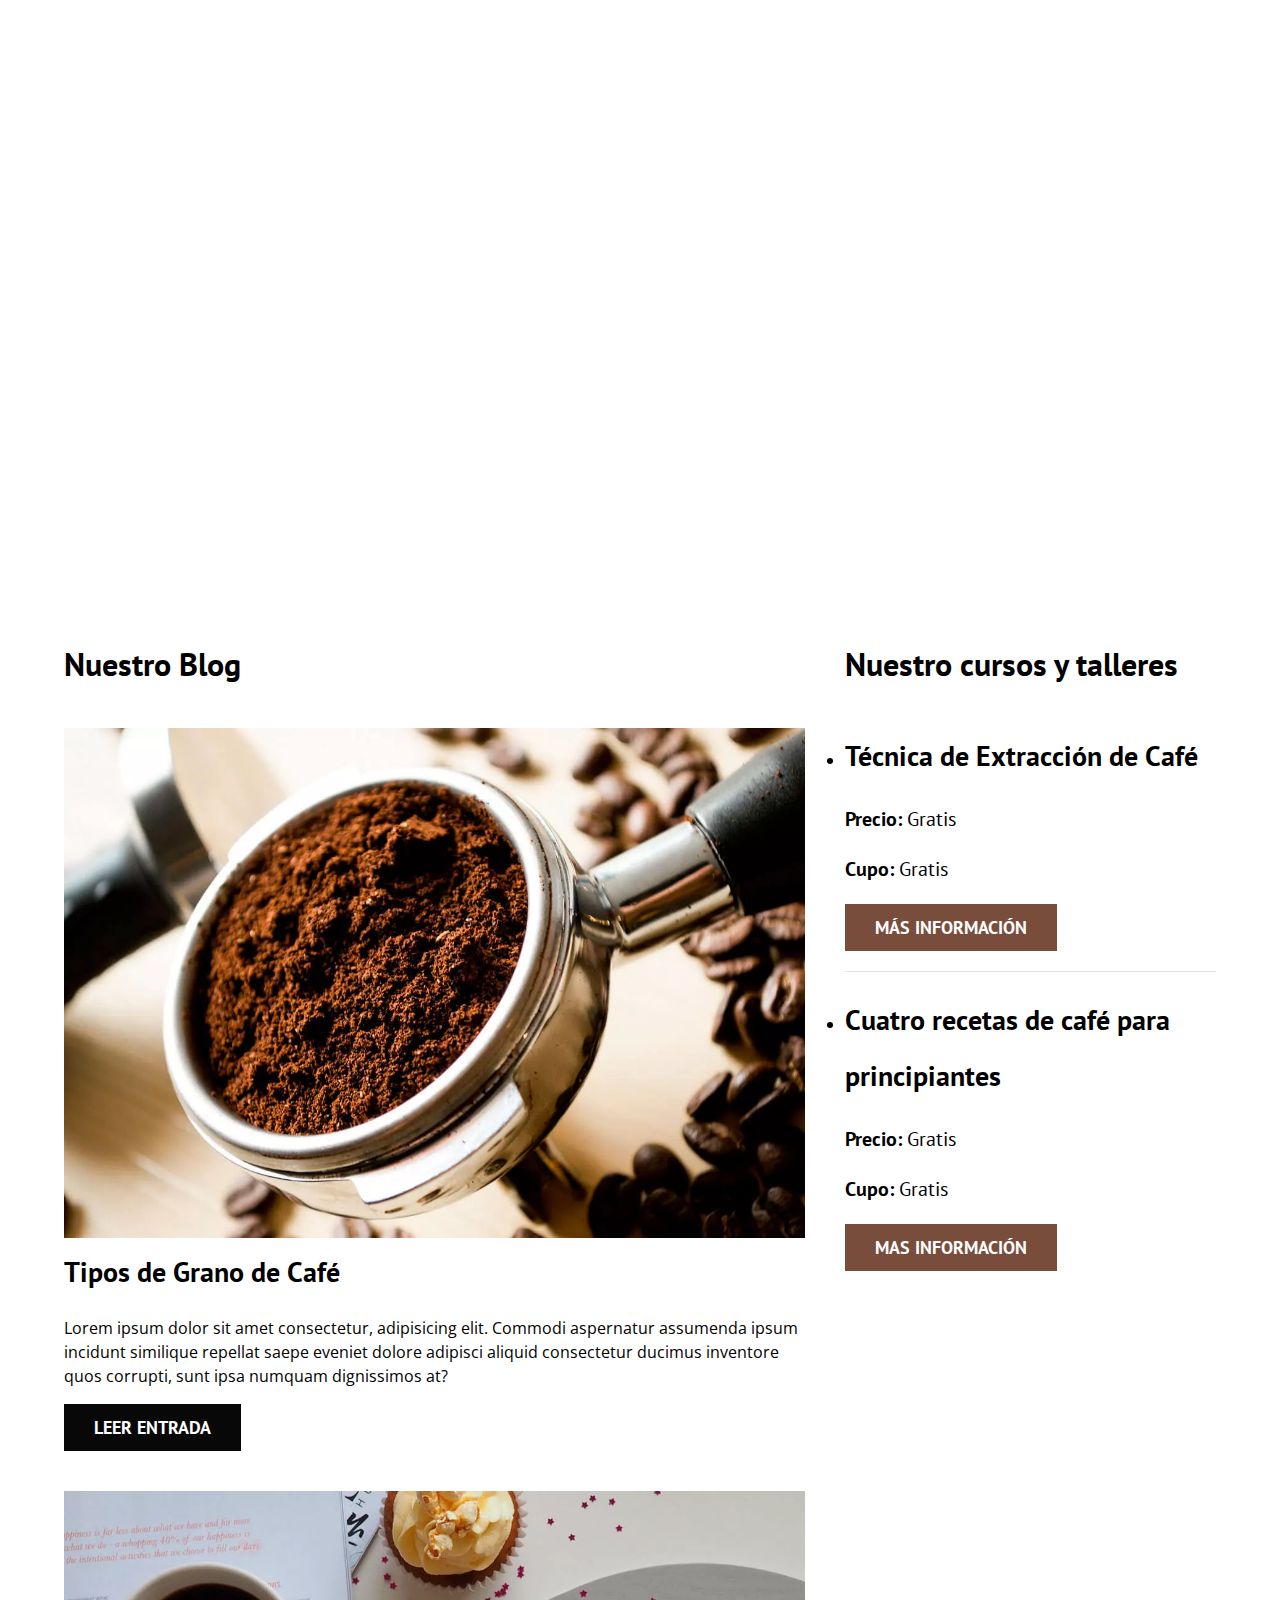
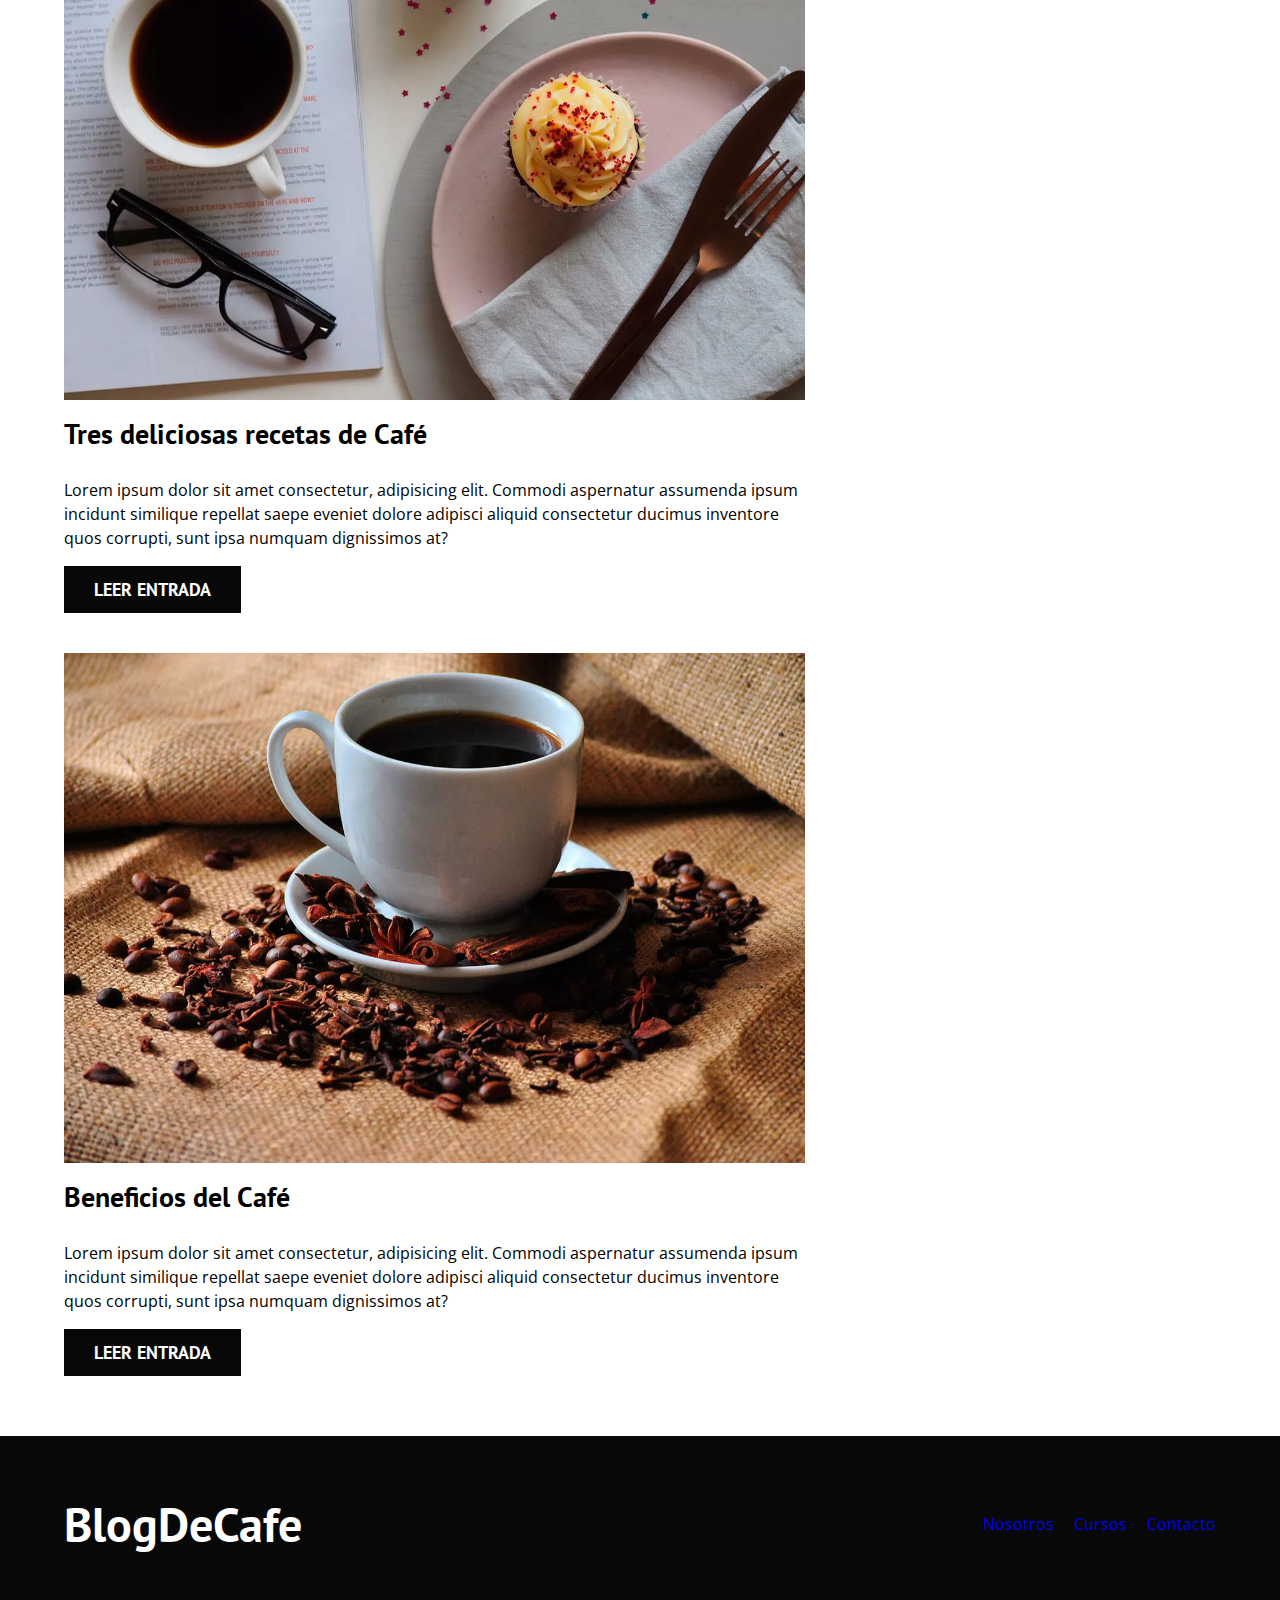
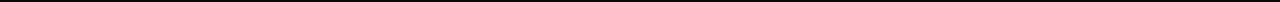
<file: blogdecafe_inicio/index.html>
<!DOCTYPE html>
<html lang="en">
  <head>
    <meta charset="UTF-8" />
    <meta name="viewport" content="width=device-width, initial-scale=1.0" />
    <title>BlogDeCafe</title>
    <!-- preload -->
    <link rel="preload" href="styles/normalize.css" as="style" />
    <link rel="stylesheet" href="styles/normalize.css" />

    <link rel="preconnect" href="https://fonts.googleapis.com" />
    <link rel="preconnect" href="https://fonts.gstatic.com" crossorigin />
    <link
      rel="preload"
      href="https://fonts.googleapis.com/css2?family=Open+Sans&family=PT+Sans:wght@400;700&display=swap"
      rel="stylesheet"
    />
    <link
      href="https://fonts.googleapis.com/css2?family=Open+Sans&family=PT+Sans:wght@400;700&display=swap"
      rel="stylesheet"
    />

    <link rel="preload" href="styles/main.css" as="style" />
    <link rel="stylesheet" href="styles/main.css" />

    <link rel="preload" href="img/blog1.jpg" as="image" />
  </head>
  <body>
    <header class="header">
      <div class="container">
        <div class="rod">
          <a class="logo" href="index.html">
            <h1 class="logo_name no-margin center-text">
              Blog<span class="logo_bold">DeCafe</span>
            </h1>
          </a>
          <nav class="navegation">
            <a href="nosotros.html" class="navegation_link">Nosotros</a>
            <a href="cursos.html" class="navegation_link">Cursos</a>
            <a href="contacto.html" class="navegation_link">Contacto</a>
          </nav>
        </div>
      </div>
      <div class="header__text">
        <h2 class="no-margin">Blog de café con consejos y cursos</h2>
        <p class="no-margin">
          Aprende de los expertos con los mejores recetas y consejos
        </p>
      </div>
    </header>
    <div class="container content-main">
      <main class="blog">
        <h3>Nuestro Blog</h3>
        <article class="input">
          <div class="input__image">
            <picture>
              <source loading="lazy" srcset="img/blog1.webp" type="image/webp">
              <img loading="lazy" src="img/blog1.jpg" alt="imagen blog" />
            </picture>
          </div>
          <div class="input__content">
            <h4 class="no-margin">Tipos de Grano de Café</h4>
            <p>
              Lorem ipsum dolor sit amet consectetur, adipisicing elit. Commodi
              aspernatur assumenda ipsum incidunt similique repellat saepe
              eveniet dolore adipisci aliquid consectetur ducimus inventore quos
              corrupti, sunt ipsa numquam dignissimos at?
            </p>
            <a href="entrada.html" class="button button--primary"
              >Leer Entrada</a
            >
          </div>
        </article>
        <article class="input">
          <div class="input__image">
            <picture>
              <source loading="lazy" srcset="img/blog2.webp" type="image/webp">
              <img loading="lazy" src="img/blog2.jpg" alt="imagen blog" />
            </picture>
          </div>
          <div class="input__content">
            <h4 class="no-margin">Tres deliciosas recetas de Café</h4>
            <p>
              Lorem ipsum dolor sit amet consectetur, adipisicing elit. Commodi
              aspernatur assumenda ipsum incidunt similique repellat saepe
              eveniet dolore adipisci aliquid consectetur ducimus inventore quos
              corrupti, sunt ipsa numquam dignissimos at?
            </p>
            <a href="entrada.html" class="button button--primary"
              >Leer Entrada</a
            >
          </div>
        </article>
        <article class="input">
          <div class="input__image">
            <picture>
              <source loading="lazy" srcset="img/blog3.webp" type="image/webp">
              <img loading="lazy" src="img/blog3.jpg" alt="imagen blog" />
            </picture>
          </div>
          <div class="input__content">
            <h4 class="no-margin">Beneficios del Café</h4>
            <p>
              Lorem ipsum dolor sit amet consectetur, adipisicing elit. Commodi
              aspernatur assumenda ipsum incidunt similique repellat saepe
              eveniet dolore adipisci aliquid consectetur ducimus inventore quos
              corrupti, sunt ipsa numquam dignissimos at?
            </p>
            <a href="entrada.html" class="button button--primary"
              >Leer Entrada</a
            >
          </div>
        </article>
      </main>
      <aside class="sidebar">
        <h3>Nuestro cursos y talleres</h3>
        <ul class="courses no-padding">
          <li class="widget-course">
            <h4 class="no-margin">Técnica de Extracción de Café</h4>
            <p class="widget-course__label">
              Precio:
              <span class="widget-course__info">Gratis</span>
            </p>
            <p class="widget-course__label">
              Cupo:
              <span class="widget-course__info">Gratis</span>
            </p>
            <a href="entrada.html" class="button button--secundary"
              >Más información</a
            >
          </li>
          <li class="widget-course">
            <h4 class="no-margin">Cuatro recetas de café para principiantes</h4>
            <p class="widget-course__label">
              Precio:
              <span class="widget-course__info">Gratis</span>
            </p>
            <p class="widget-course__label">
              Cupo:
              <span class="widget-course__info">Gratis</span>
            </p>
            <a href="entrada.html" class="button button--secundary"
              >Mas información</a
            >
          </li>
        </ul>
      </aside>
    </div>
    <footer class="footer">
      <div class="container">
        <div class="rod">
          <a href="logo" href="index.html">
            <h1 class="logo__name no-margin center-text logo">
              Blog<span>DeCafe</span>
            </h1>
          </a>
          <nav class="navegation">
            <a href="nosotros.html">Nosotros</a>
            <a href="cursos.html">Cursos</a>
            <a href="contacto.html">Contacto</a>
          </nav>
        </div>
      </div>
    </footer>
    <script src="js/modernizr.js"></script>
  </body>
</html>
</file>
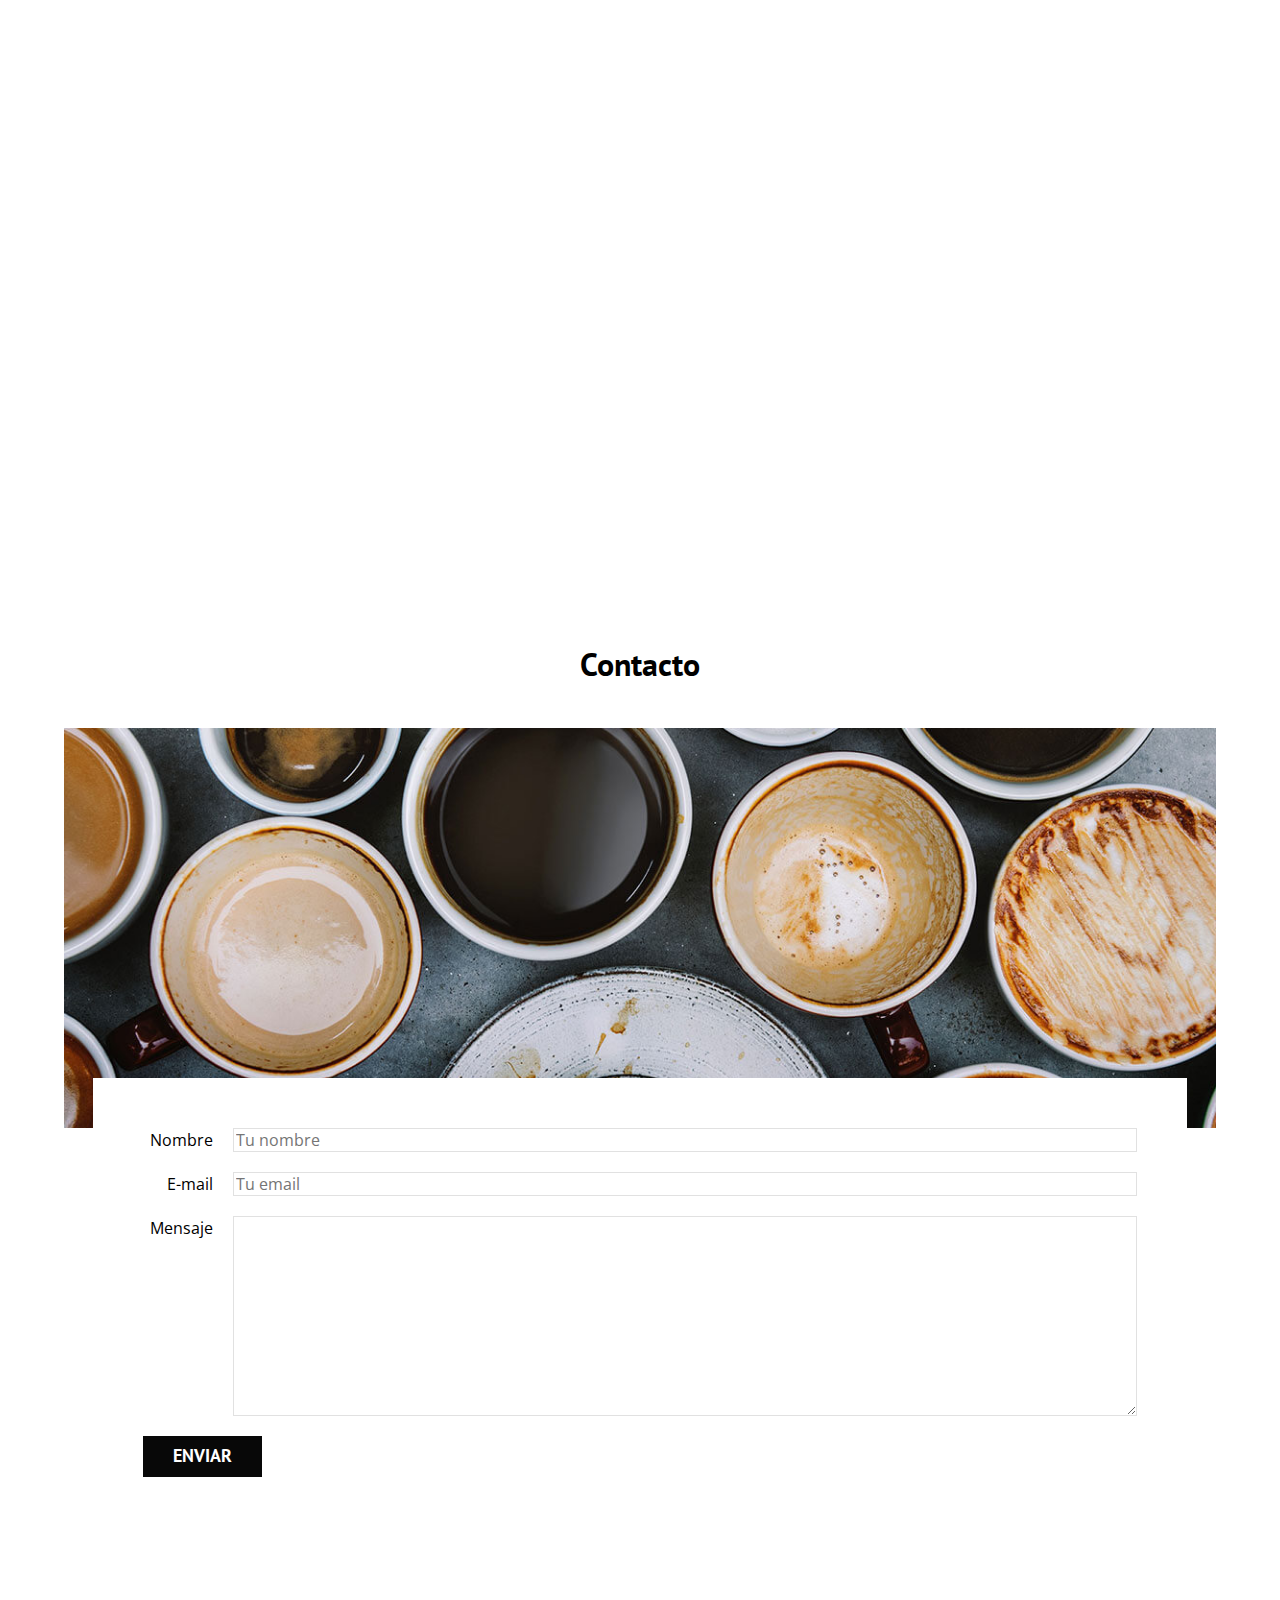
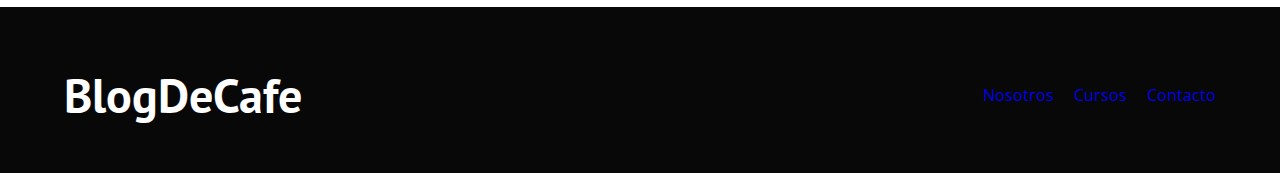
<file: blogdecafe_inicio/contacto.html>
<!DOCTYPE html>
<html lang="en">
  <head>
    <meta charset="UTF-8" />
    <meta name="viewport" content="width=device-width, initial-scale=1.0" />
    <title>BlogDeCafe</title>
    <link rel="stylesheet" href="styles/normalize.css" />
    <link rel="preconnect" href="https://fonts.googleapis.com" />
    <link rel="preconnect" href="https://fonts.gstatic.com" crossorigin />
    <link
      href="https://fonts.googleapis.com/css2?family=Open+Sans&family=PT+Sans:wght@400;700&display=swap"
      rel="stylesheet"
    />
    <link rel="stylesheet" href="styles/main.css" />
  </head>
  <body>
    <header class="header">
      <div class="container">
        <div class="rod">
          <a class="logo" href="index.html">
            <h1 class="logo__name no-margin center-text">
              Blog<span class="logo_bold">DeCafe</span>
            </h1>
          </a>
          <nav class="navegation">
            <a href="nosotros.html" class="navegation_link">Nosotros</a>
            <a href="cursos.html" class="navegation_link">Cursos</a>
            <a href="contacto.html" class="navegation_link">Contacto</a>
          </nav>
        </div>
      </div>
      <div class="header__text">
        <h2 class="no-margin">Blog de café con consejos y cursos</h2>
        <p class="no-margin">
          Aprende de los expertos con las mejores recetas y consejos
        </p>
      </div>
    </header>
    <main class="container">
      <h3 class="center-text">Contacto</h3>
      <div class="contacto-bg">

      </div>
      <div>
        <form class="form">
            <div class="campo">
                <label class="campo__label" for="name">Nombre</label>
                <input class="campo__field" type="text" placeholder="Tu nombre" id="name">
            </div>
            <div class="campo">
                <label class="campo__label" for="email">E-mail</label>
                <input class="campo__field" type="email" placeholder="Tu email" id="email">
            </div>
            <div class="campo">
                <label class="campo__label" for="message">Mensaje</label>
                <textarea class="campo__field campo__field--textarea" id="message"></textarea>
            </div>
            <div class="campo">
                <input type="submit" value="Enviar" class="button button--primary">
            </div>
        </form>
      </div>
    </main>
    <footer class="footer">
      <div class="container">
        <div class="rod">
          <a href="logo" href="index.html">
            <h1 class="logo__name no-margin center-text logo">
              Blog<span>DeCafe</span>
            </h1>
          </a>
          <nav class="navegation">
            <a href="nosotros.html">Nosotros</a>
            <a href="cursos.html">Cursos</a>
            <a href="contacto.html">Contacto</a>
          </nav>
        </div>
      </div>
    </footer>
  </body>
</html>
</file>
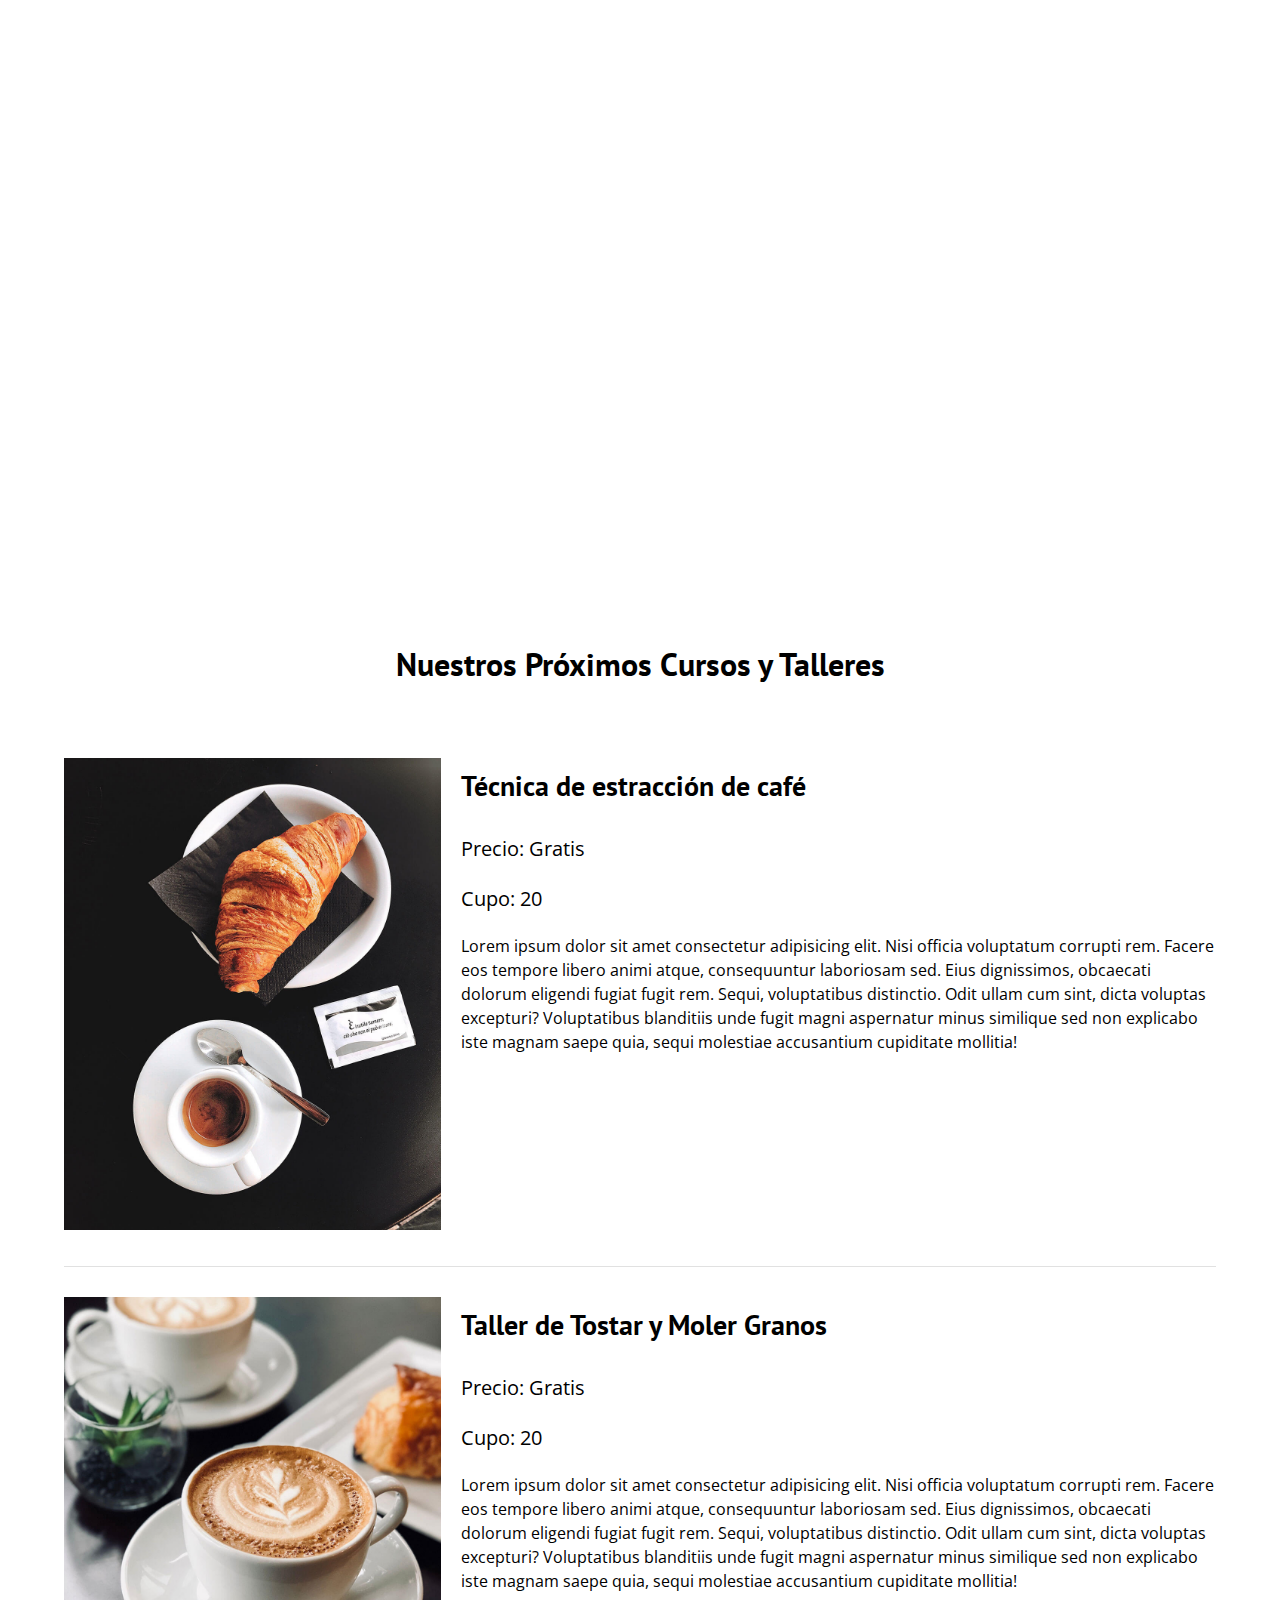
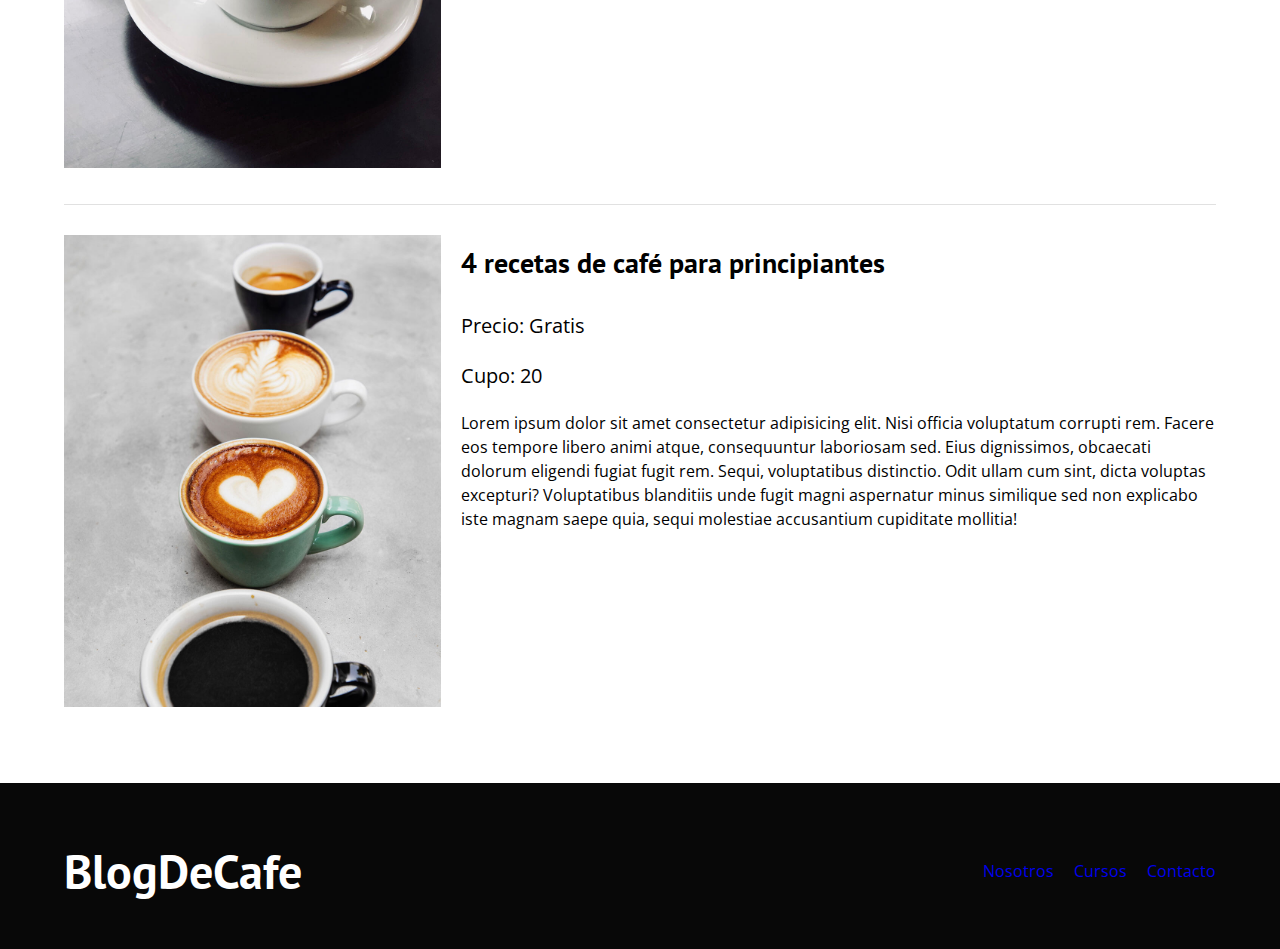
<file: blogdecafe_inicio/cursos.html>
<!DOCTYPE html>
<html lang="en">
  <head>
    <meta charset="UTF-8" />
    <meta name="viewport" content="width=device-width, initial-scale=1.0" />
    <title>BlogDeCafe</title>
    <link rel="stylesheet" href="styles/normalize.css" />
    <link rel="preconnect" href="https://fonts.googleapis.com" />
    <link rel="preconnect" href="https://fonts.gstatic.com" crossorigin />
    <link
      href="https://fonts.googleapis.com/css2?family=Open+Sans&family=PT+Sans:wght@400;700&display=swap"
      rel="stylesheet"
    />
    <link rel="stylesheet" href="styles/main.css" />
  </head>
  <body>
    <header class="header">
      <div class="container">
        <div class="rod">
          <a class="logo" href="index.html">
            <h1 class="logo__name no-margin center-text">
              Blog<span class="logo_bold">DeCafe</span>
            </h1>
          </a>
          <nav class="navegation">
            <a href="nosotros.html" class="navegation_link">Nosotros</a>
            <a href="cursos.html" class="navegation_link">Cursos</a>
            <a href="contacto.html" class="navegation_link">Contacto</a>
          </nav>
        </div>
      </div>
      <div class="header__text">
        <h2 class="no-margin">Blog de café con consejos y cursos</h2>
        <p class="no-margin">
          Aprende de los expertos con las mejores recetas y consejos
        </p>
      </div>
    </header>
    <main class="container">
      <h3 class="center-text">Nuestros Próximos Cursos y Talleres</h3>
      <div class="course">
        <div class="course__image">
          <img src="img/curso1.jpg" alt="imagen del curso" />
        </div>
        <div class="course__information">
          <h4 class="no-margin">Técnica de estracción de café</h4>
          <p class="course__label">
            Precio:
            <span class="course__info">Gratis</span>
          </p>
          <p class="course__label">
            Cupo:
            <span class="course__info">20</span>
          </p>
          <p class="course__description">
            Lorem ipsum dolor sit amet consectetur adipisicing elit. Nisi
            officia voluptatum corrupti rem. Facere eos tempore libero animi
            atque, consequuntur laboriosam sed. Eius dignissimos, obcaecati
            dolorum eligendi fugiat fugit rem. Sequi, voluptatibus distinctio.
            Odit ullam cum sint, dicta voluptas excepturi? Voluptatibus
            blanditiis unde fugit magni aspernatur minus similique sed non
            explicabo iste magnam saepe quia, sequi molestiae accusantium
            cupiditate mollitia!
          </p>
        </div> <!--.curso-information-->
      </div> <!--.curso-->
      <div class="course">
        <div class="course__image">
          <img src="img/curso2.jpg" alt="imagen del curso" />
        </div>
        <div class="course__information">
          <h4 class="no-margin">Taller de Tostar y Moler Granos</h4>
          <p class="course__label">
            Precio:
            <span class="course__info">Gratis</span>
          </p>
          <p class="course__label">
            Cupo:
            <span class="course__info">20</span>
          </p>
          <p class="course__description">
            Lorem ipsum dolor sit amet consectetur adipisicing elit. Nisi
            officia voluptatum corrupti rem. Facere eos tempore libero animi
            atque, consequuntur laboriosam sed. Eius dignissimos, obcaecati
            dolorum eligendi fugiat fugit rem. Sequi, voluptatibus distinctio.
            Odit ullam cum sint, dicta voluptas excepturi? Voluptatibus
            blanditiis unde fugit magni aspernatur minus similique sed non
            explicabo iste magnam saepe quia, sequi molestiae accusantium
            cupiditate mollitia!
          </p>
        </div> <!--.curso-information-->
      </div> <!--.curso-->
      <div class="course">
        <div class="course__image">
          <img src="img/curso3.jpg" alt="imagen del curso" />
        </div>
        <div class="course__information">
          <h4 class="no-margin">4 recetas de café para principiantes</h4>
          <p class="course__label">
            Precio:
            <span class="course__info">Gratis</span>
          </p>
          <p class="course__label">
            Cupo:
            <span class="course__info">20</span>
          </p>
          <p class="course__description">
            Lorem ipsum dolor sit amet consectetur adipisicing elit. Nisi
            officia voluptatum corrupti rem. Facere eos tempore libero animi
            atque, consequuntur laboriosam sed. Eius dignissimos, obcaecati
            dolorum eligendi fugiat fugit rem. Sequi, voluptatibus distinctio.
            Odit ullam cum sint, dicta voluptas excepturi? Voluptatibus
            blanditiis unde fugit magni aspernatur minus similique sed non
            explicabo iste magnam saepe quia, sequi molestiae accusantium
            cupiditate mollitia!
          </p>
        </div> <!--.curso-information-->
      </div> <!--.curso-->
    </main>
    <footer class="footer">
      <div class="container">
        <div class="rod">
          <a href="logo" href="index.html">
            <h1 class="logo__name no-margin center-text logo">
              Blog<span>DeCafe</span>
            </h1>
          </a>
          <nav class="navegation">
            <a href="nosotros.html">Nosotros</a>
            <a href="cursos.html">Cursos</a>
            <a href="contacto.html">Contacto</a>
          </nav>
        </div>
      </div>
    </footer>
  </body>
</html>
</file>
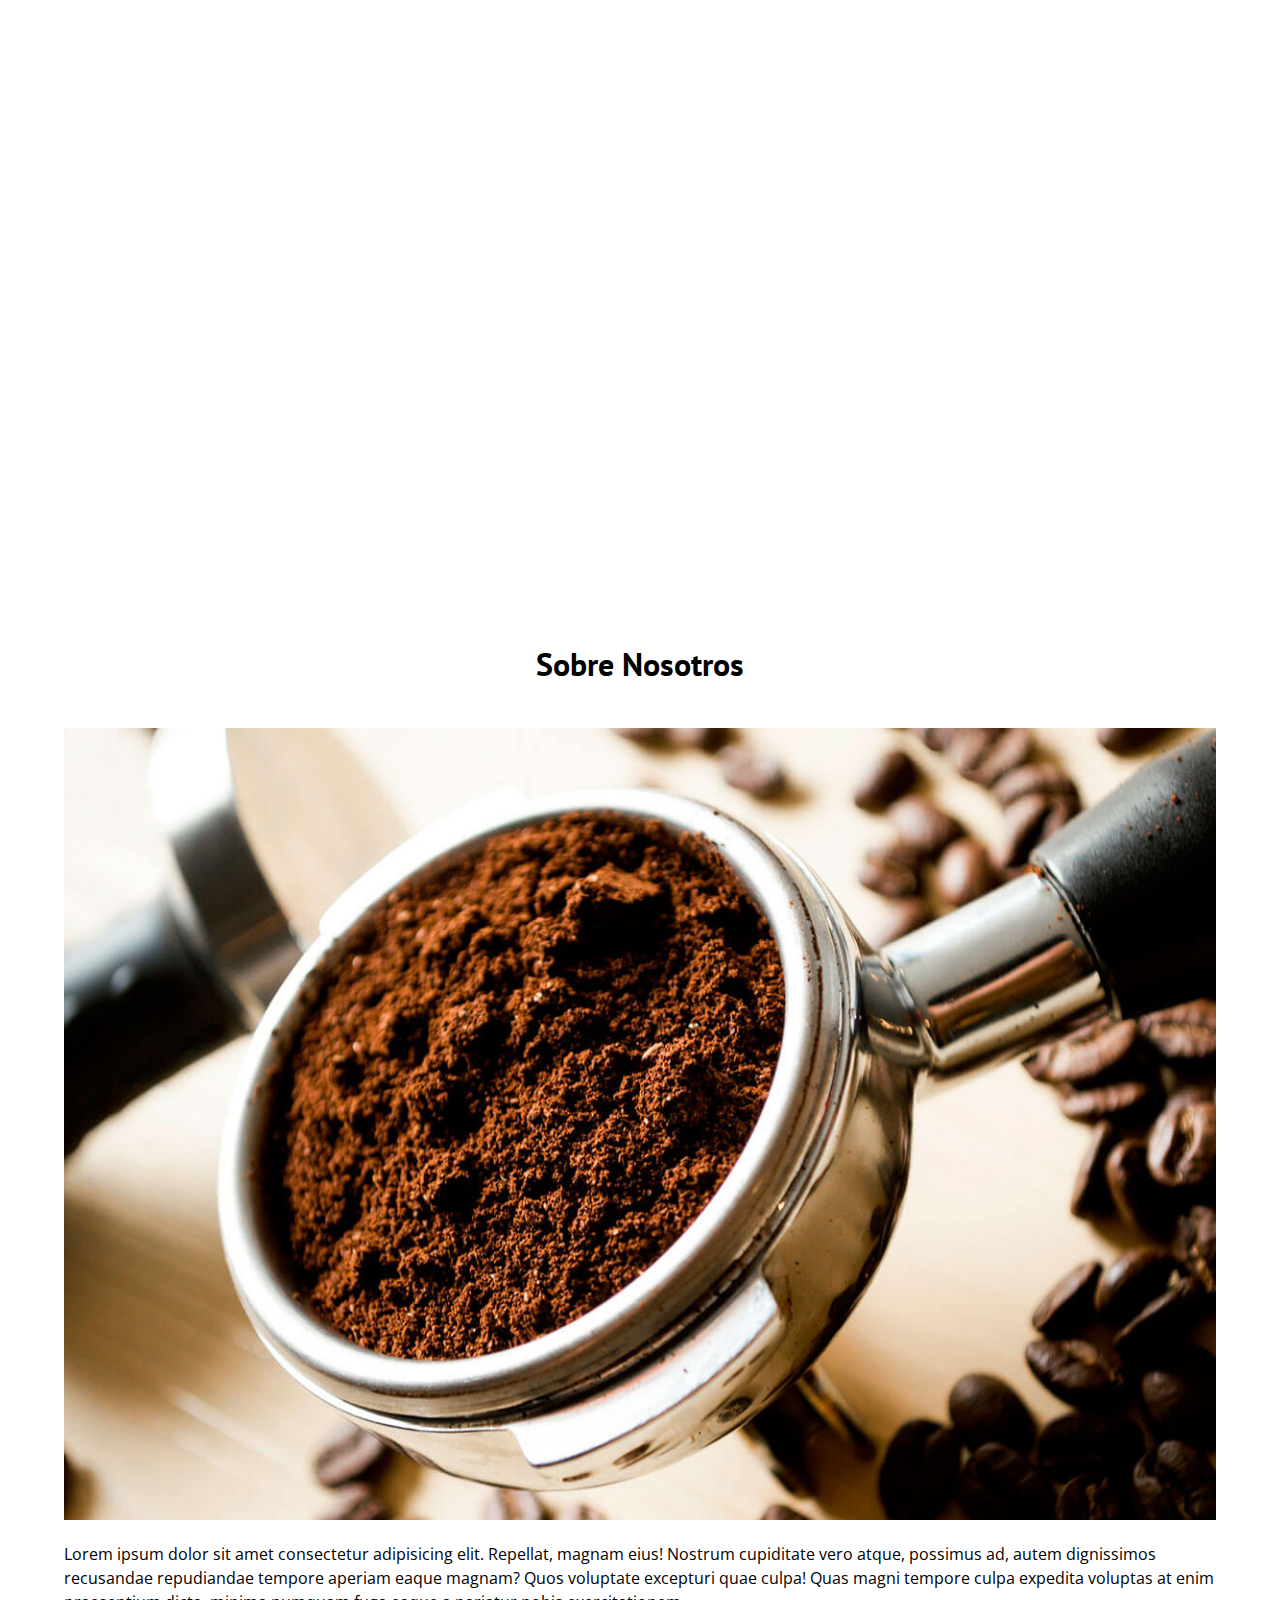
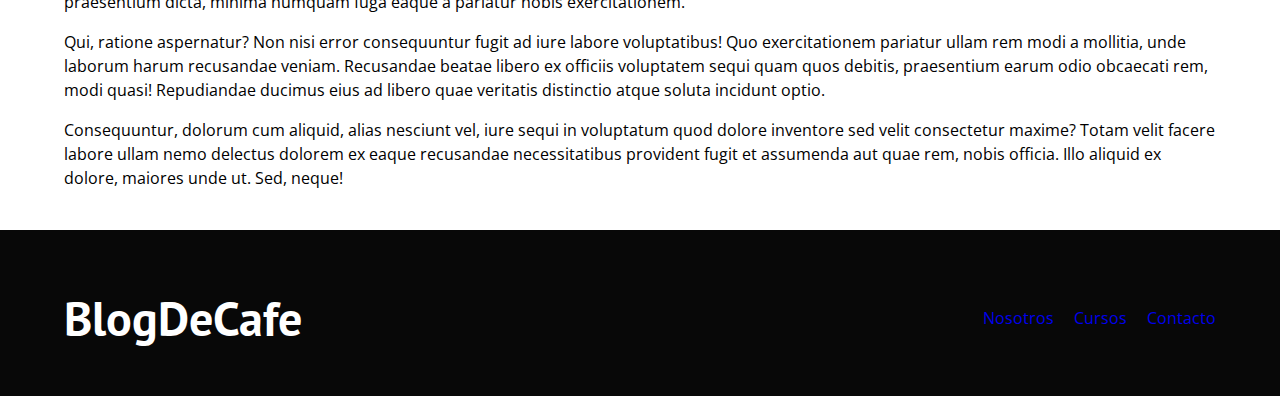
<file: blogdecafe_inicio/entrada.html>
<!DOCTYPE html>
<html lang="en">
  <head>
    <meta charset="UTF-8" />
    <meta name="viewport" content="width=device-width, initial-scale=1.0" />
    <title>BlogDeCafe</title>
    <link rel="stylesheet" href="styles/normalize.css" />
    <link rel="preconnect" href="https://fonts.googleapis.com" />
    <link rel="preconnect" href="https://fonts.gstatic.com" crossorigin />
    <link
      href="https://fonts.googleapis.com/css2?family=Open+Sans&family=PT+Sans:wght@400;700&display=swap"
      rel="stylesheet"
    />
    <link rel="stylesheet" href="styles/main.css" />
  </head>
  <body>
    <header class="header">
      <div class="container">
        <div class="rod">
          <a class="logo" href="index.html">
            <h1 class="logo__name no-margin center-text">
              Blog<span class="logo_bold">DeCafe</span>
            </h1>
          </a>
          <nav class="navegation">
            <a href="nosotros.html" class="navegation_link">Nosotros</a>
            <a href="cursos.html" class="navegation_link">Cursos</a>
            <a href="contacto.html" class="navegation_link">Contacto</a>
          </nav>
        </div>
      </div>
      <div class="header__text">
        <h2 class="no-margin">Blog de café con consejos y cursos</h2>
        <p class="no-margin">
          Aprende de los expertos con las mejores recetas y consejos
        </p>
      </div>
    </header>
    <main class="container">
      <h3 class="center-text">Sobre Nosotros</h3>
      <img src="img/blog1.jpg" alt="imagen del blog" />
      <p>
        Lorem ipsum dolor sit amet consectetur adipisicing elit. Repellat,
        magnam eius! Nostrum cupiditate vero atque, possimus ad, autem
        dignissimos recusandae repudiandae tempore aperiam eaque magnam? Quos
        voluptate excepturi quae culpa! Quas magni tempore culpa expedita
        voluptas at enim praesentium dicta, minima numquam fuga eaque a pariatur
        nobis exercitationem.</p> <p>Qui, ratione aspernatur? Non nisi error
        consequuntur fugit ad iure labore voluptatibus! Quo exercitationem
        pariatur ullam rem modi a mollitia, unde laborum harum recusandae
        veniam. Recusandae beatae libero ex officiis voluptatem sequi quam quos
        debitis, praesentium earum odio obcaecati rem, modi quasi! Repudiandae
        ducimus eius ad libero quae veritatis distinctio atque soluta incidunt
        optio.</p> <p>Consequuntur, dolorum cum aliquid, alias nesciunt vel, iure sequi
        in voluptatum quod dolore inventore sed velit consectetur maxime? Totam
        velit facere labore ullam nemo delectus dolorem ex eaque recusandae
        necessitatibus provident fugit et assumenda aut quae rem, nobis officia.
        Illo aliquid ex dolore, maiores unde ut. Sed, neque!</p>
      </p>
    </main>
    <footer class="footer">
      <div class="container">
        <div class="rod">
          <a href="logo" href="index.html">
            <h1 class="logo__name no-margin center-text logo">
              Blog<span>DeCafe</span>
            </h1>
          </a>
          <nav class="navegation">
            <a href="nosotros.html">Nosotros</a>
            <a href="cursos.html">Cursos</a>
            <a href="contacto.html">Contacto</a>
          </nav>
        </div>
      </div>
    </footer>
  </body>
</html>
</file>
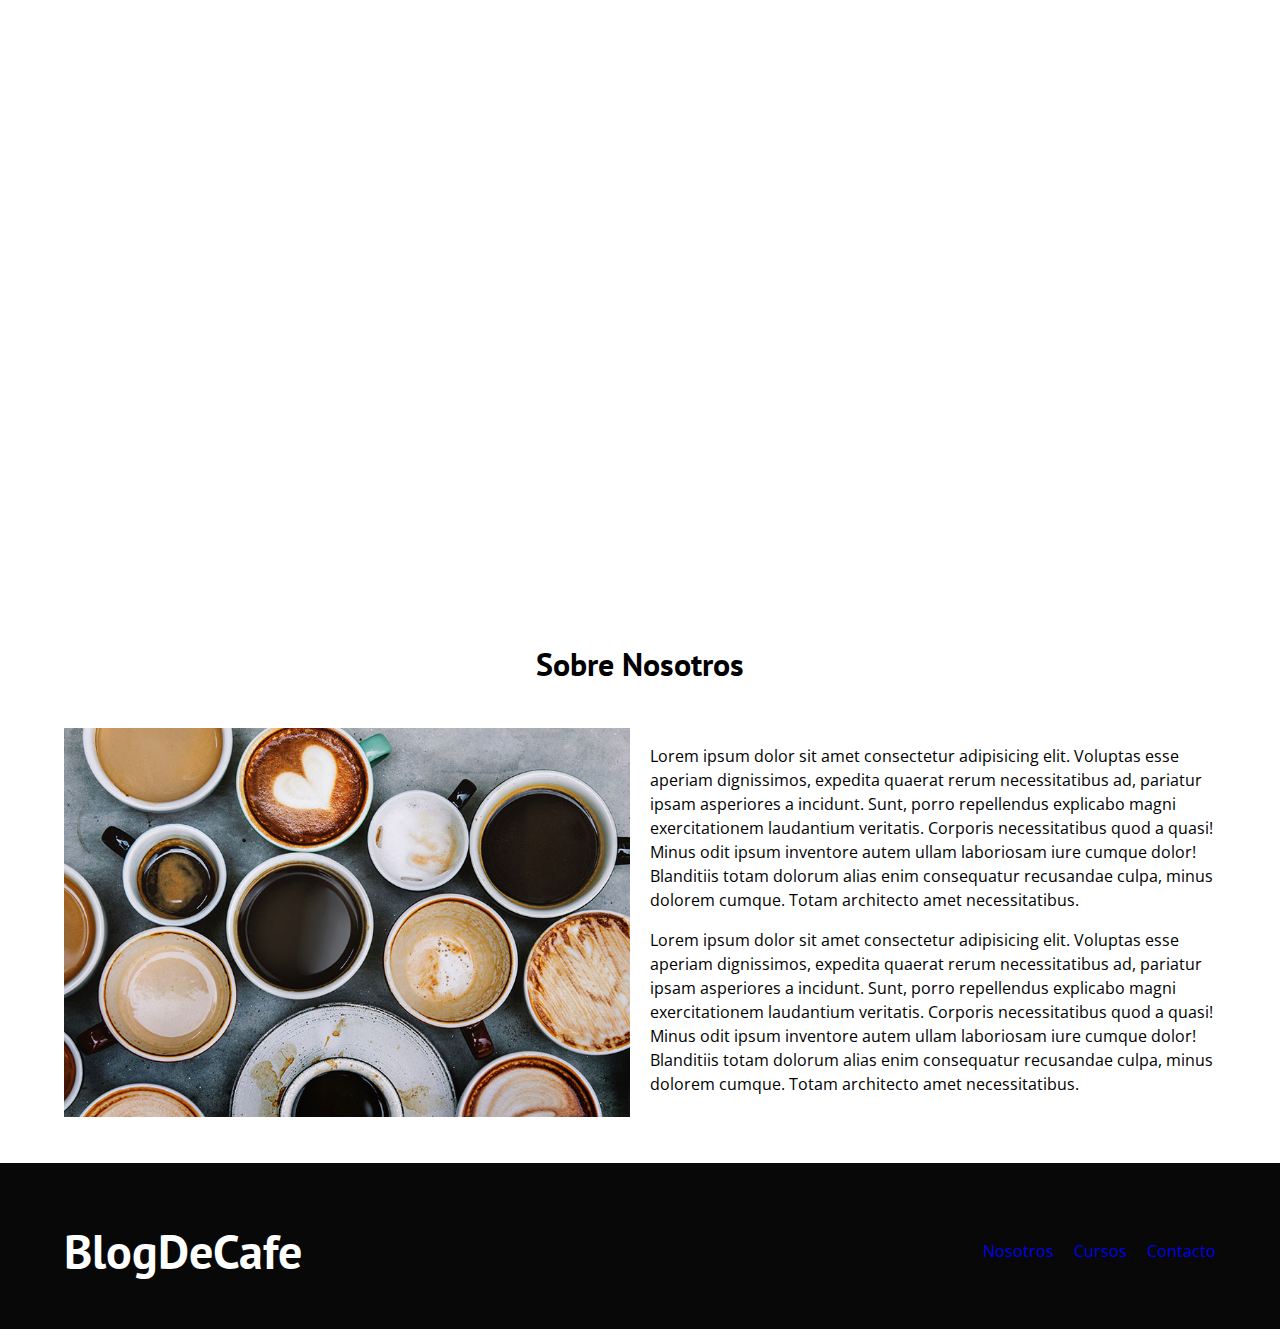
<file: blogdecafe_inicio/nosotros.html>
<!DOCTYPE html>
<html lang="en">
  <head>
    <meta charset="UTF-8" />
    <meta name="viewport" content="width=device-width, initial-scale=1.0" />
    <title>BlogDeCafe</title>
    <link rel="stylesheet" href="styles/normalize.css" />
    <link rel="preconnect" href="https://fonts.googleapis.com" />
    <link rel="preconnect" href="https://fonts.gstatic.com" crossorigin />
    <link
      href="https://fonts.googleapis.com/css2?family=Open+Sans&family=PT+Sans:wght@400;700&display=swap"
      rel="stylesheet"
    />
    <link rel="stylesheet" href="styles/main.css" />
  </head>
  <body>
    <header class="header">
      <div class="container">
        <div class="rod">
          <a class="logo" href="index.html">
            <h1 class="logo__name no-margin center-text">
              Blog<span class="logo_bold">DeCafe</span>
            </h1>
          </a>
          <nav class="navegation">
            <a href="nosotros.html" class="navegation_link">Nosotros</a>
            <a href="cursos.html" class="navegation_link">Cursos</a>
            <a href="contacto.html" class="navegation_link">Contacto</a>
          </nav>
        </div>
      </div>
      <div class="header__text">
        <h2 class="no-margin">Blog de café con consejos y cursos</h2>
        <p class="no-margin">
          Aprende de los expertos con las mejores recetas y consejos
        </p>
      </div>
    </header>
    <main class="container">
      <h3 class="center-text">Sobre Nosotros</h3>
      <div class="about-us">
        <div class="about-us__image">
          <img src="img/nosotros.jpg" alt="imagen nosotros" />
        </div>
        <div class="about-us__text">
          <p>
            Lorem ipsum dolor sit amet consectetur adipisicing elit. Voluptas
            esse aperiam dignissimos, expedita quaerat rerum necessitatibus ad,
            pariatur ipsam asperiores a incidunt. Sunt, porro repellendus
            explicabo magni exercitationem laudantium veritatis. Corporis
            necessitatibus quod a quasi! Minus odit ipsum inventore autem ullam
            laboriosam iure cumque dolor! Blanditiis totam dolorum alias enim
            consequatur recusandae culpa, minus dolorem cumque. Totam architecto
            amet necessitatibus.
          </p>
          <p>
            Lorem ipsum dolor sit amet consectetur adipisicing elit. Voluptas
            esse aperiam dignissimos, expedita quaerat rerum necessitatibus ad,
            pariatur ipsam asperiores a incidunt. Sunt, porro repellendus
            explicabo magni exercitationem laudantium veritatis. Corporis
            necessitatibus quod a quasi! Minus odit ipsum inventore autem ullam
            laboriosam iure cumque dolor! Blanditiis totam dolorum alias enim
            consequatur recusandae culpa, minus dolorem cumque. Totam architecto
            amet necessitatibus.
          </p>
        </div>
      </div>
    </main>
    <footer class="footer">
      <div class="container">
        <div class="rod">
          <a href="logo" href="index.html">
            <h1 class="logo__name no-margin center-text logo">
              Blog<span>DeCafe</span>
            </h1>
          </a>
          <nav class="navegation">
            <a href="nosotros.html">Nosotros</a>
            <a href="cursos.html">Cursos</a>
            <a href="contacto.html">Contacto</a>
          </nav>
        </div>
      </div>
    </footer>
  </body>
</html>
</file>
<file: blogdecafe_inicio/styles/main.css>
:root {
  --headingSource: "PT Sans", sans-serif;
  --paragraphSource: "Open Sans", sans-serif;

  --primary: #784d3c;
  --dark: #e1e1e1;
  --white: #fff;
  --black: #080808;
}

html {
  box-sizing: border-box;
  font-size: 62.5%; /*1rem - 10px*/
}
*,
*:before,
*:after {
  box-sizing: inherit;
}
body {
  font-family: var(--paragraphSource);
  font-size: 1.6rem;
  line-height: 1.5;
}

/*Globales*/
.container {
  width: min(90%, 120rem);
  margin: 0 auto;
}
a {
  text-decoration: none;
}
h1,
h2,
h3,
h4 {
  font-family: var(--headingSource);
  line-height: 2;
}
h1 {
  font-size: 4.8rem;
}
h2 {
  font-size: 4rem;
}
h3 {
  font-size: 3.2rem;
}
h4 {
  font-size: 2.8rem;
}
img {
  max-width: 100%;
}
/*utilidades*/
.no-margin {
  margin: 0;
}
.no-padding {
  padding: 0;
}
.center-text {
  text-align: center;
}

/*Header*/
.web .header {
  background-image: url(../img/banner.webp);
}
.no-webp .header {
  background-image: url(../img/banner.jpg);
}
.header {
  height: 60rem;
  background-size: cover;
  background-repeat: no-repeat;
  background-position: center center;
}

.header__text {
  text-align: center;
  color: var(--white);
  margin-top: 5rem;
}

@media (min-width: 768px) {
  .header__text {
    margin-top: 15rem;
  }
}

.rod {
  padding-top: 4rem;
}

@media (min-width: 768px) {
  .rod {
    display: flex;
    justify-content: space-between;
    align-items: center;
  }
}
.logo {
  color: var(--white);
}
.logo_name {
  font-weight: 400;
}
.logo_bold {
  font-weight: 400;
}

@media (min-width: 768px) {
  .navegation {
    display: flex;
    gap: 2rem;
    color: var(--white);
  }
}

.navegation_link {
  display: block;
  text-align: center;
  font-size: 1.8rem;
  color: var(--white);
}

@media (min-width: 768px) {
  .content-main {
    display: grid;
    grid-template-columns: 2fr 1fr;
    column-gap: 4rem;
  }
}

.input {
  border-bottom: 1px var(--dark);
  margin-bottom: 2rem;
}
.input:last-of-type {
  border: none;
  margin-bottom: 0;
}

.button {
  display: flex;
  font-family: var(--headingSource);
  color: var(--white);
  text-align: center;
  padding: 1rem 3rem;
  font-size: 1.8rem;
  text-transform: uppercase;
  font-weight: 700;
  margin-bottom: 2rem;
  border: none;
}
@media (min-width: 768px) {
  .button {
    display: inline-block;
  }
}
.button:hover{
  cursor: pointer;
}
.button--primary {
  background-color: var(--black);
}
.button--secundary {
  background-color: var(--primary);
}
.course {
  list-style: none;
}

.widget-course {
  border-bottom: 1px solid var(--dark);
  margin-bottom: 2rem;
}

.widget-course:last-of-type {
  border: none;
  margin-bottom: 0;
}

.widget-course__label {
  font-family: var(--headingSource);
  font-weight: bold;
}

.widget-course__info {
  font-weight: normal;
}

.widget-course__label,
.widget-course__info {
  font-size: 2rem;
}

.footer {
  background-color: var(--black);
  padding-bottom: 3rem;
  margin-top: 4rem;
}

/*Sobre Nosotros*/
@media (min-width: 768px) {
  /* .about-us {
        display: flex;
        justify-content: space-between;
    }
    .about-us__text {
        flex: 0 0 calc(50% - 1rem);
    }
    .about-us__image {
        flex: 0 0 calc(50% - 1rem);
    } */
  .about-us {
    display: grid;
    grid-template-columns: repeat(2, 1fr);
    column-gap: 2rem;
  }
}

/*Course*/
.course {
  padding: 3rem 0;
  border-bottom: 1px solid var(--dark);
}
@media (min-width: 768px) {
  .course {
    display: grid;
    grid-template-columns: 1fr 2fr;
    column-gap: 2rem;
  }
}

.course:last-of-type {
  border: none;
}

.course__info {
  font-weight: normal;
}

.course__label,
.course__info {
  font-size: 2rem;
}

/*contacto-bg*/
.contacto-bg{
    background-image: url(../img/contacto.jpg);
    height: 40rem;
    background-size: cover;
    background-repeat: no-repeat;
}

.form {
  background-color: var(--white);
  margin: -5rem auto 0 auto;
  width: 95%;
  padding: 5rem;
}
.campo {
  display: flex;
  margin-bottom: 2rem;
}
.campo__label{
  flex: 0 0 9rem;
  text-align: right;
  padding-right: 2rem;
}
.campo__field {
  flex: 1;
  border: 1px solid var(--dark);
}
.campo__field--textarea{
  height: 20rem;
}
</file>
